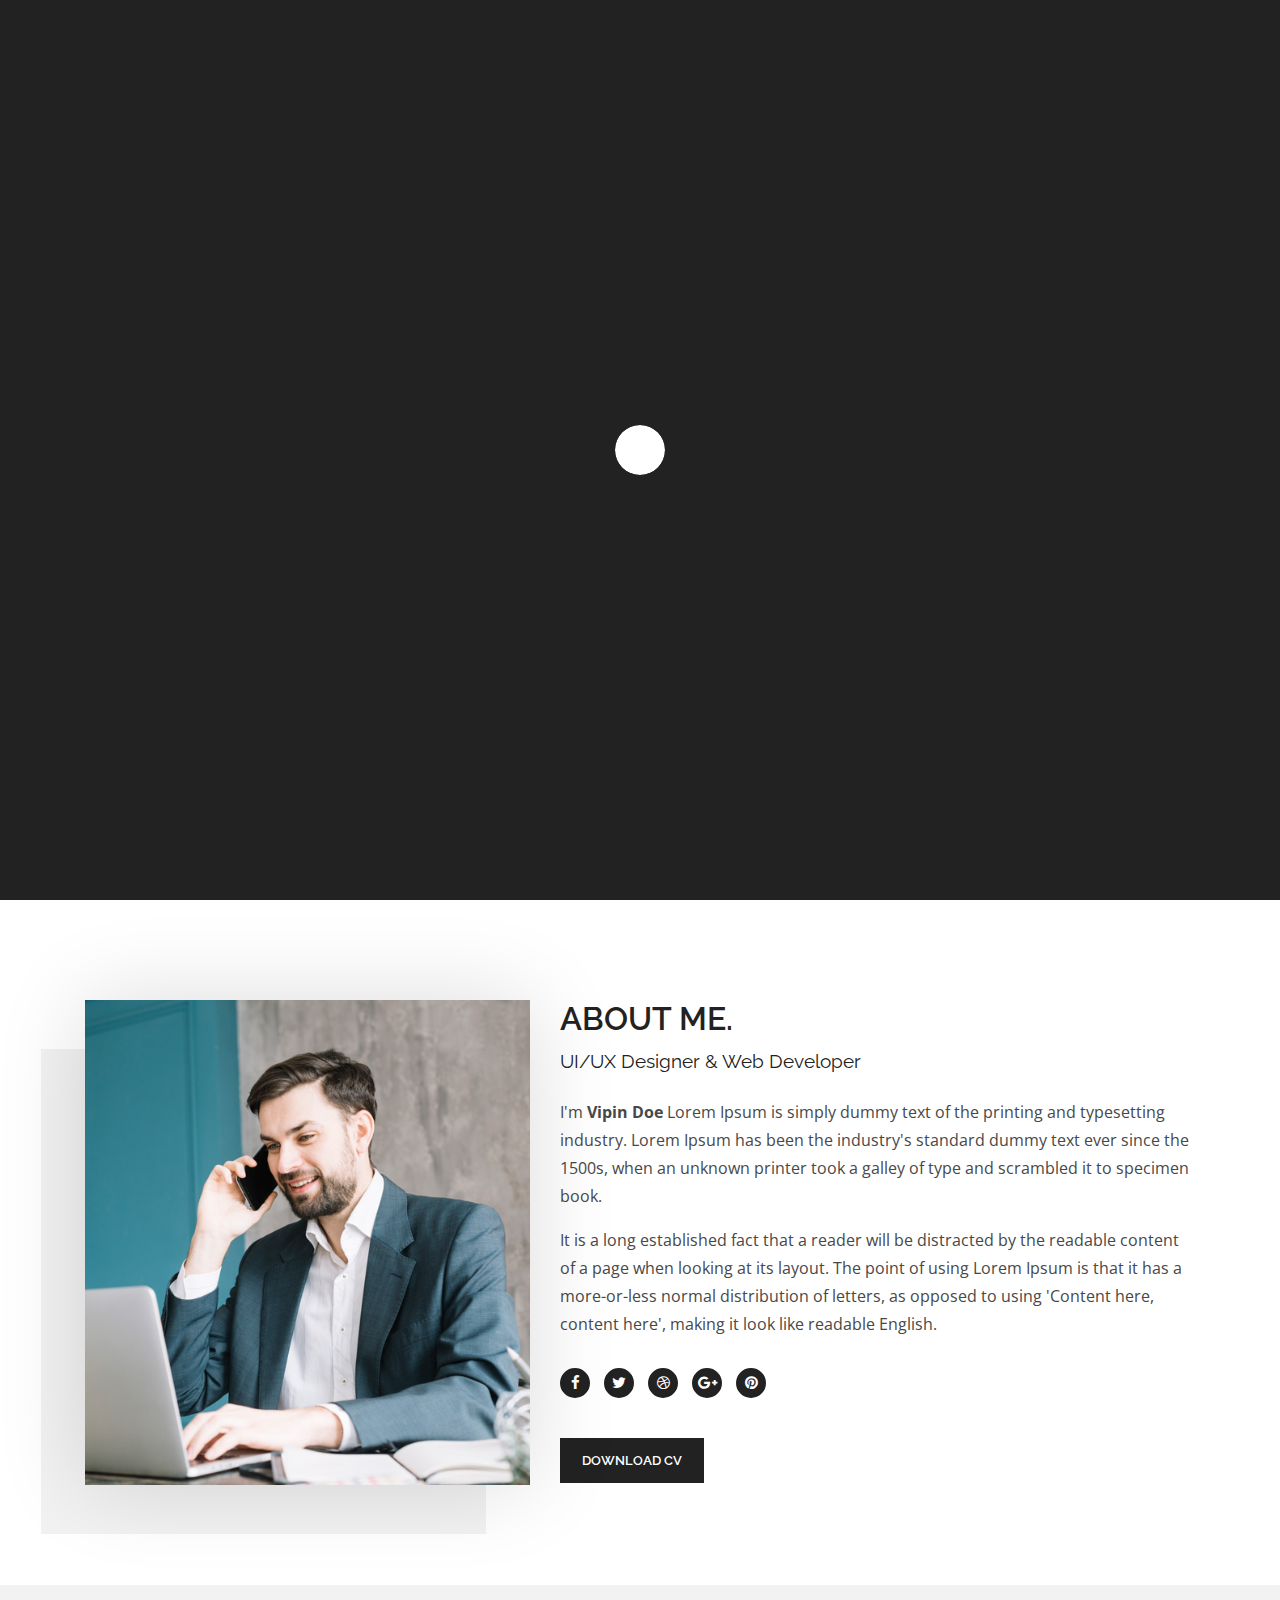
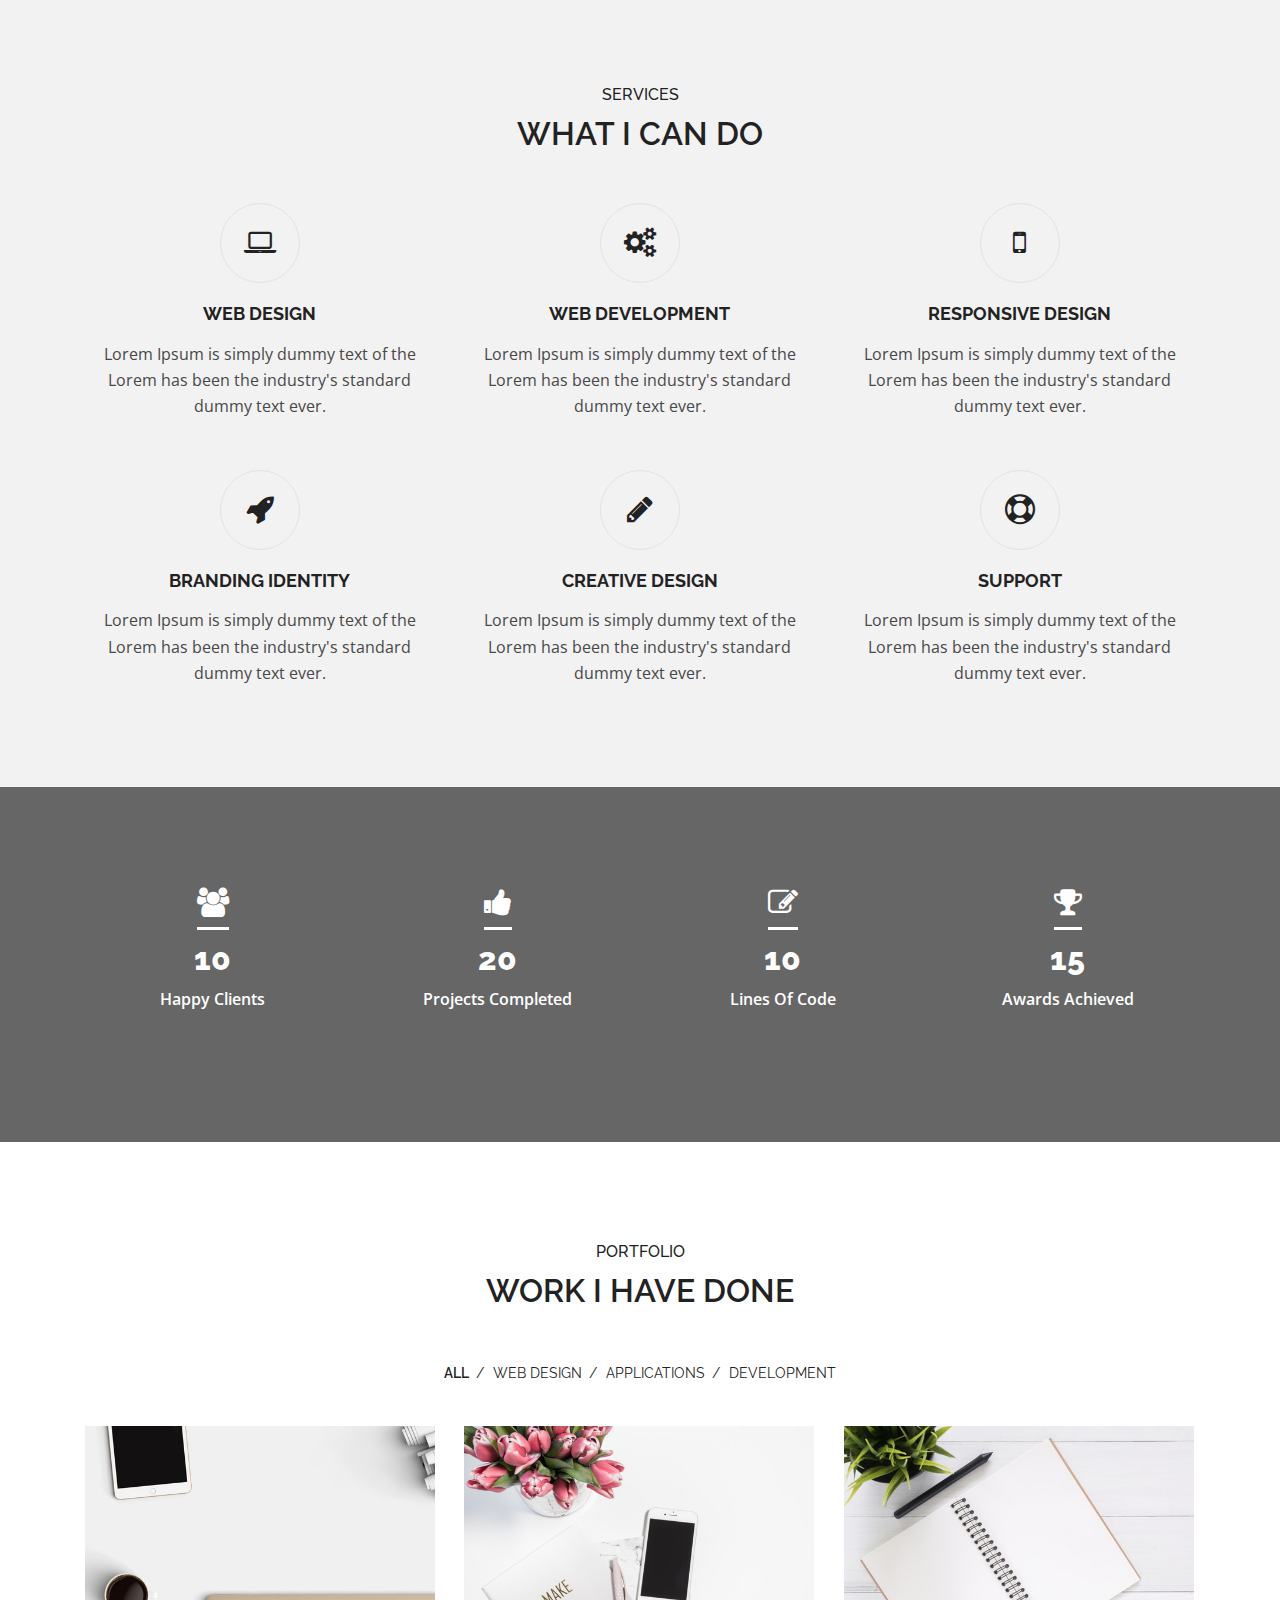
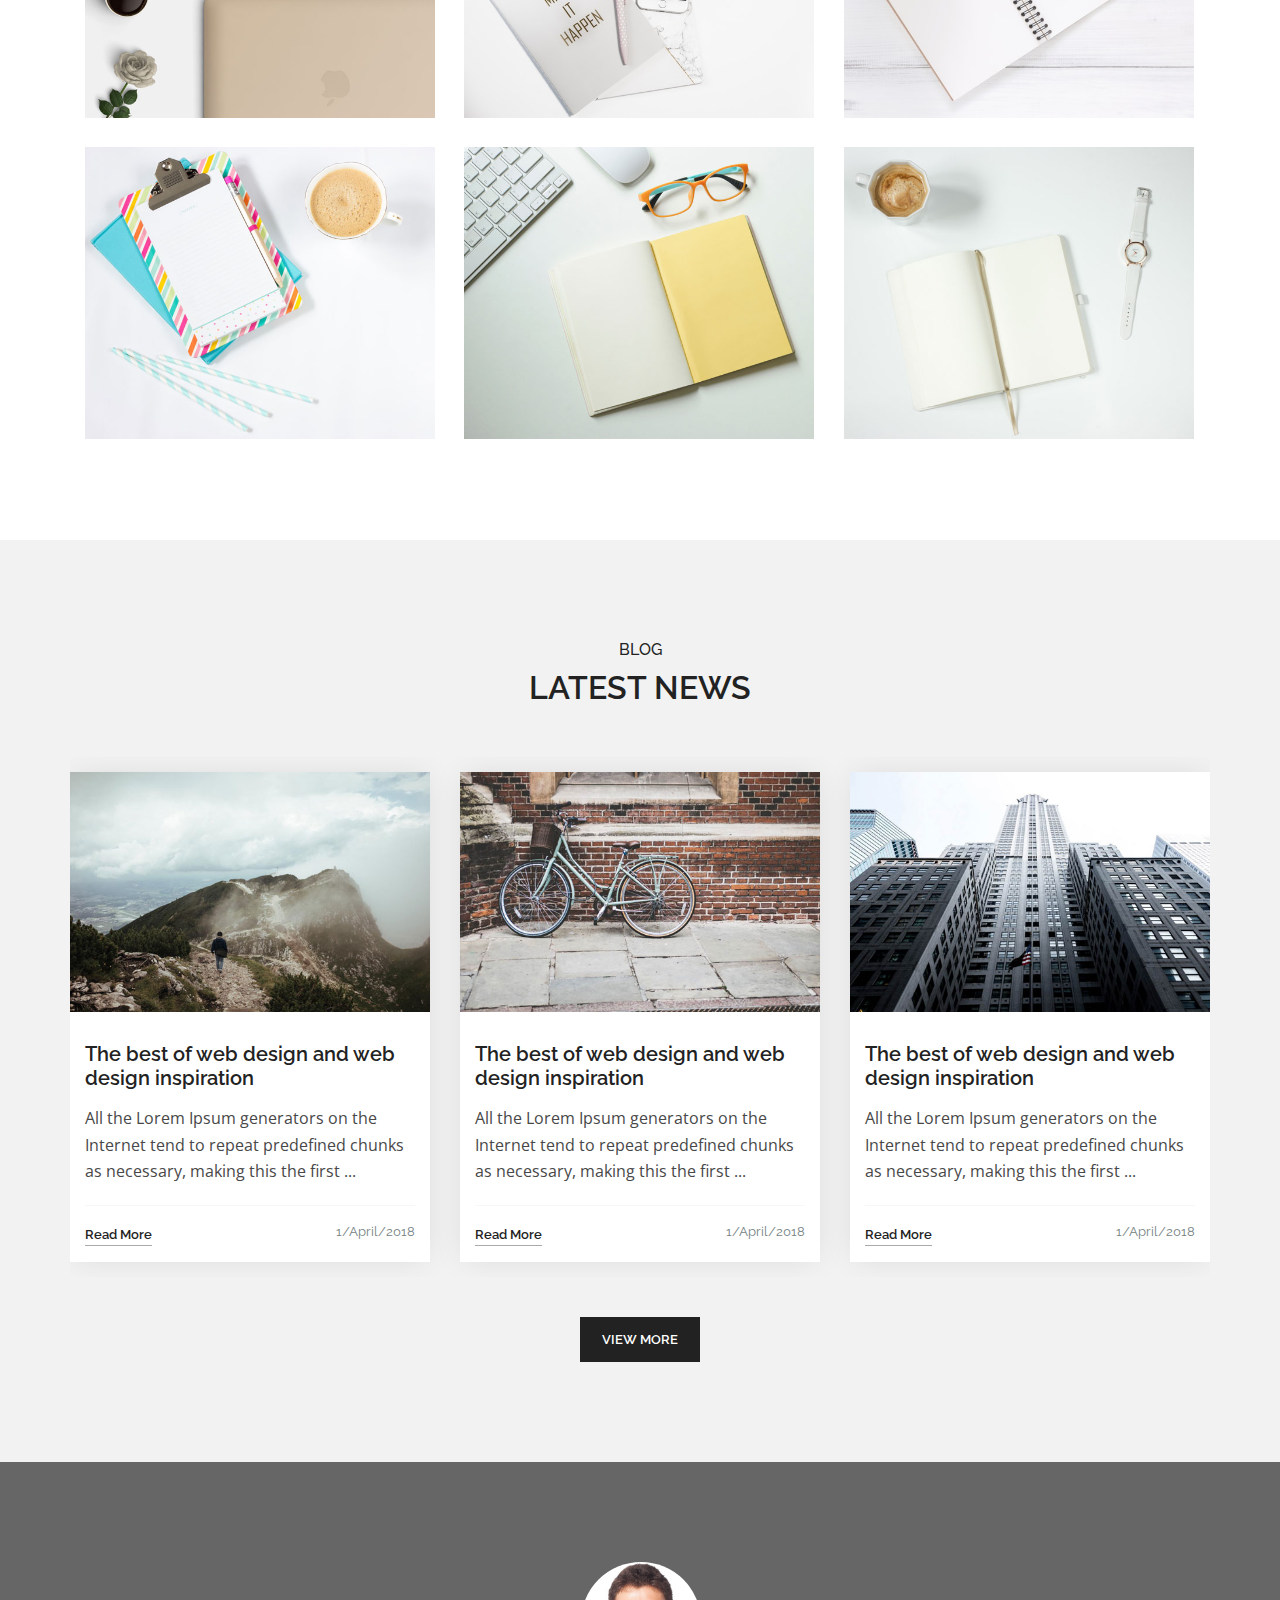
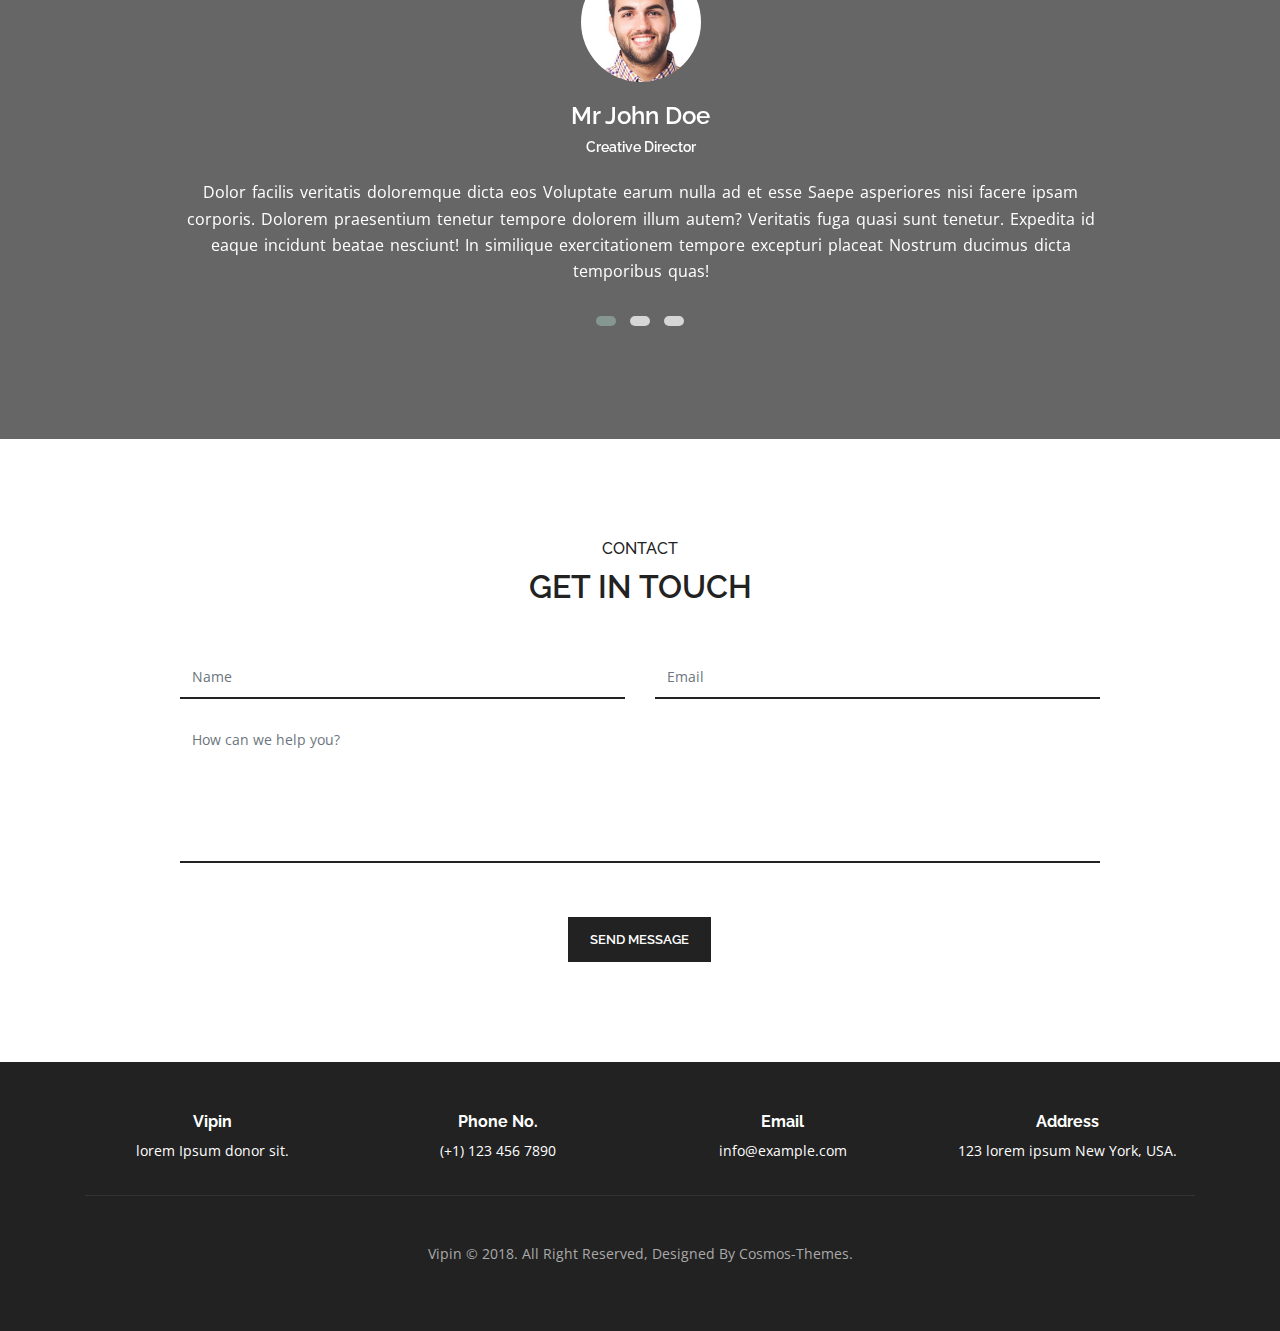
<file: index.html>
<!DOCTYPE html>
<html lang="en">
    <head>

        <meta charset="utf-8">
        <meta http-equiv="x-ua-compatible" content="ie=edge">
        <meta name="viewport" content="width=device-width, initial-scale=1.0" />
        <meta name="keywords" content="Personal, Portfolio, Creative">
        <meta name="description" content="Vipin Portfolio Template">
        <meta name="author" content="cosmos-themes">

        <title>Vipin - Portfolio Template</title>

        <!-- favicon -->
        <link href="images/favicon.ico" rel="icon" type="image/png">

        <!--Font Awesome css-->
        <link rel="stylesheet" href="css/font-awesome.min.css">

        <!--Bootstrap css-->
        <link rel="stylesheet" href="css/bootstrap.css">

        <!--Owl Carousel css-->
        <link rel="stylesheet" href="css/owl.carousel.min.css">
        <link rel="stylesheet" href="css/owl.theme.default.min.css">

        <!--Magnific Popup css-->
        <link rel="stylesheet" href="css/magnific-popup.css">

        <!-- Google Fonts -->
        <link href="https://fonts.googleapis.com/css?family=Raleway:200,300,400,500,600,700,800,900%7cOpen+Sans:400,600,700,800" rel="stylesheet">

        <!--Site Main Style css-->
        <link rel="stylesheet" href="css/style.css">

        <!-- Global site tag (gtag.js) - Google Analytics -->
        <script async src="https://www.googletagmanager.com/gtag/js?id=UA-122650090-1"></script>
        <script>
            window.dataLayer = window.dataLayer || [];
            function gtag(){dataLayer.push(arguments);}
            gtag('js', new Date());

            gtag('config', 'UA-122650090-1');
        </script>

    </head>

    <body>

        <!--Preloader-->
        <div class="preloader">
            <div class="loader "></div>
        </div>
        <!--Preloader-->

        <!--Navbar Start-->
        <nav class="navbar navbar-expand-lg navbar-dark">
            <div class="container">
                <!-- LOGO -->
                <a class="navbar-brand logo" href="index.html">
                    Vipin
                </a>

                <button class="navbar-toggler collapsed" type="button" data-toggle="collapse" data-target="#navbarCollapse" aria-controls="navbarCollapse" aria-expanded="false" aria-label="Toggle navigation">
                    <span class="navbar-toggler-icon"></span>
                </button>

                <div class="navbar-collapse collapse" id="navbarCollapse">
                    <ul class="navbar-nav ml-auto">
                        <!--Nav Links-->
                        <li class="nav-item">
                            <a href="#" class="nav-link active" data-scroll-nav="0" >Home</a>
                        </li>
                        <li class="nav-item">
                            <a href="#" class="nav-link" data-scroll-nav="1" >About</a>
                        </li>
                        <li class="nav-item">
                            <a href="#" class="nav-link" data-scroll-nav="2" >Services</a>
                        </li>
                        <li class="nav-item">
                            <a href="#" class="nav-link" data-scroll-nav="3">Works</a>
                        </li>
                        <li class="nav-item">
                            <a href="#" class="nav-link" data-scroll-nav="4">Blog</a>
                        </li>
                        <li class="nav-item">
                            <a href="#" class="nav-link" data-scroll-nav="5">Contact</a>
                        </li>
                    </ul>
                </div>
            </div>
        </nav>
        <!--Navbar End-->

        <!--Home Section Start-->
        <section id="home" class="banner" style="background-image: url('images/background/home-banner-bg.jpg')" data-stellar-background-ratio=".7" data-scroll-index="0">
            <div class="container">
                <!--Banner Content-->
                <div class="banner-caption">
                    <h1>Hi! I'm Vipin.</h1>
                    <p class="cd-headline clip mt-30">
                        <span>Creative Designer & Developer located in New York.</span><br>
                        <span class="blc">Specialized in</span>
                        <span class="cd-words-wrapper">
                            <b class="is-visible">Creating Websites.</b>
                            <b>Designing Logo.</b>
                            <b>Designing UI/UX.</b>
                        </span>
                    </p>
                </div>
                <div class="arrow bounce">
                    <a class="fa fa-chevron-down fa-2x" href="#" data-scroll-nav="1"></a>
                </div>
            </div>
        </section>
        <!--Home Section End-->

        <!--About Section Start-->
        <section class="about pt-100 pb-100" data-scroll-index="1">
            <div class="container">
                <div class="row">
                    <div class="col-lg-5 col-md-6">
                        <!--About Image-->
                        <div class="about-img">
                            <img src="images/about-img.jpg" alt="">
                        </div>
                    </div>
                    <div class="col-lg-7 col-md-6">
                        <!--About Content-->
                        <div class="about-content">
                            <div class="about-heading">
                                <h2>About Me.</h2>
                                <span>UI/UX Designer & Web Developer</span>
                            </div>
                            <p>I'm <b>Vipin Doe</b> Lorem Ipsum is simply dummy text of the printing and typesetting industry. Lorem Ipsum has been the industry's standard dummy text ever since the 1500s, when an unknown printer took a galley of type and scrambled it to specimen book.</p>
                            <p>It is a long established fact that a reader will be distracted by the readable content of a page when looking at its layout. The point of using Lorem Ipsum is that it has a more-or-less normal distribution of letters, as opposed to using 'Content here, content here', making it look like readable English.</p>
                            <!--About Social Icons-->
                            <div class="social-icons">
                                <a href="#"><i class="fa fa-facebook"></i></a>
                                <a href="#"><i class="fa fa-twitter"></i></a>
                                <a href="#"><i class="fa fa-dribbble"></i></a>
                                <a href="#"><i class="fa fa-google-plus"></i></a>
                                <a href="#"><i class="fa fa-pinterest"></i></a>
                            </div>
                            <span class="about-button">
                                <a class="main-btn" href="#">Download CV</a>
                            </span>
                        </div>
                    </div>
                </div>
            </div>
        </section>
        <!--About Section End-->

        <!--Services Section Start-->
        <section class="services bg-gray pt-100 pb-50" data-scroll-index="2">
            <div class="container">
                <div class="row">
                    <div class="col">
                        <div class="heading text-center">
                            <h6>Services</h6>
                            <h2>What I Can Do</h2>
                        </div>
                    </div>
                </div>
                <div class="row">
                    <div class="col-md-4">
                        <!--Service Item-->
                        <div class="service-item">
                            <span class="icon">
                                <i class="fa fa-laptop"></i>
                            </span>
                            <h4>Web Design</h4>
                            <p>Lorem Ipsum is simply dummy text of the Lorem has been the industry's standard dummy text ever.</p>
                        </div>
                    </div>
                    <div class="col-md-4">
                        <!--Service Item-->
                        <div class="service-item">
                            <span class="icon">
                                <i class="fa fa-gears"></i>
                            </span>
                            <h4>Web Development</h4>
                            <p>Lorem Ipsum is simply dummy text of the Lorem has been the industry's standard dummy text ever.</p>
                        </div>
                    </div>
                    <div class="col-md-4">
                        <!--Service Item-->
                        <div class="service-item">
                            <span class="icon">
                                <i class="fa fa-mobile"></i>
                            </span>
                            <h4>Responsive Design</h4>
                            <p>Lorem Ipsum is simply dummy text of the Lorem has been the industry's standard dummy text ever.</p>
                        </div>
                    </div>
                    <div class="col-md-4">
                        <!--Service Item-->
                        <div class="service-item">
                            <span class="icon">
                                <i class="fa fa-rocket"></i>
                            </span>
                            <h4>Branding Identity</h4>
                            <p>Lorem Ipsum is simply dummy text of the Lorem has been the industry's standard dummy text ever.</p>
                        </div>
                    </div>
                    <div class="col-md-4">
                        <!--Service Item-->
                        <div class="service-item">
                            <span class="icon">
                                <i class="fa fa-pencil"></i>
                            </span>
                            <h4>Creative Design</h4>
                            <p>Lorem Ipsum is simply dummy text of the Lorem has been the industry's standard dummy text ever.</p>
                        </div>
                    </div>
                    <div class="col-md-4">
                        <!--Service Item-->
                        <div class="service-item">
                            <span class="icon">
                                <i class="fa fa-support"></i>
                            </span>
                            <h4>Support</h4>
                            <p>Lorem Ipsum is simply dummy text of the Lorem has been the industry's standard dummy text ever.</p>
                        </div>
                    </div>
                </div>
            </div>
        </section>
        <!--Services Section End-->

        <!--Stats Section Start-->
        <section class="stats pt-100 pb-100" style="background-image: url('images/background/stats-bg.jpg')">
            <div class="container">
                <div class="row">
                    <div class="col-lg-3 col-md-6">
                        <!--Stats Item-->
                        <div class="single-stat">
                            <span class="stat-icon">
                                <i class="fa fa-users" aria-hidden="true"></i>
                            </span>
                            <h2 class="counter" data-count="220">10</h2>
                            <p>Happy Clients</p>
                        </div>
                    </div>
                    <div class="col-lg-3 col-md-6">
                        <!--Stats Item-->
                        <div class="single-stat">
                            <span class="stat-icon">
                                <i class="fa fa-thumbs-up" aria-hidden="true"></i>
                            </span>
                            <h2 class="counter" data-count="700">20</h2>
                            <p>Projects Completed</p>
                        </div>
                    </div>
                    <div class="col-lg-3 col-md-6">
                        <!--Stats Item-->
                        <div class="single-stat">
                            <span class="stat-icon">
                                <i class="fa fa-edit" aria-hidden="true"></i>
                            </span>
                            <h2 class="counter" data-count="1100">10</h2>
                            <p>Lines Of Code</p>
                        </div>
                    </div>
                    <div class="col-lg-3 col-md-6">
                        <!--Stats Item-->
                        <div class="single-stat">
                            <span class="stat-icon">
                                <i class="fa fa-trophy" aria-hidden="true"></i>
                            </span>
                            <h2 class="counter" data-count="160">15</h2>
                            <p>Awards Achieved</p>
                        </div>
                    </div>
                </div>
            </div>
        </section>
        <!--Stats Section End-->


        <!--Portfolio Section Start-->
        <section class="portfolio pt-100 pb-70" data-scroll-index="3">
            <div class="container">
                <div class="row">
                    <div class="col">
                        <div class="heading text-center">
                            <h6>Portfolio</h6>
                            <h2>Work I Have Done</h2>
                        </div>
                        <div class="portfolio-filter text-center">
                            <ul>
                                <li class="sel-item" data-filter="*">All</li>
                                <li data-filter=".design">Web Design</li>
                                <li data-filter=".application">Applications</li>
                                <li data-filter=".development">Development</li>
                            </ul>
                        </div>
                    </div>
                </div>
                <div class="row portfolio-items">
                    <!--Portfolio Item-->
                    <div class="col-lg-4 col-md-6 item application">
                        <div class="item-content">
                            <img src="images/portfolio/img-1.jpg" alt="">
                            <div class="item-overlay">
                                <h6>Application</h6>
                                <div class="icons">
                                    <span class="icon link">
                                        <a href="images/portfolio/img-1.jpg">
                                            <i class="fa fa-search"></i>
                                        </a>
                                    </span>
                                </div>
                            </div>
                        </div>
                    </div>
                    <!--Portfolio Item-->
                    <div class="col-lg-4 col-md-6 item design">
                        <div class="item-content">
                            <img src="images/portfolio/img-2.jpg" alt="">
                            <div class="item-overlay">
                                <h6>Web Design</h6>
                                <div class="icons">
                                    <span class="icon link">
                                        <a href="images/portfolio/img-2.jpg">
                                            <i class="fa fa-search"></i>
                                        </a>
                                    </span>
                                </div>
                            </div>
                        </div>
                    </div>
                    <!--Portfolio Item-->
                    <div class="col-lg-4 col-md-6 item development">
                        <div class="item-content">
                            <img src="images/portfolio/img-3.jpg" alt="">
                            <div class="item-overlay">
                                <h6>Application</h6>
                                <div class="icons">
                                    <span class="icon link">
                                        <a href="images/portfolio/img-3.jpg">
                                            <i class="fa fa-search"></i>
                                        </a>
                                    </span>
                                </div>
                            </div>
                        </div>
                    </div>
                    <!--Portfolio Item-->
                    <div class="col-lg-4 col-md-6 item design development">
                        <div class="item-content">
                            <img src="images/portfolio/img-4.jpg" alt="">
                            <div class="item-overlay">
                                <h6>Development</h6>
                                <div class="icons">
                                    <span class="icon link">
                                        <a href="images/portfolio/img-4.jpg">
                                            <i class="fa fa-search"></i>
                                        </a>
                                    </span>
                                </div>
                            </div>
                        </div>
                    </div>
                    <!--Portfolio Item-->
                    <div class="col-lg-4 col-md-6 item development application">
                        <div class="item-content">
                            <img src="images/portfolio/img-5.jpg" alt="">
                            <div class="item-overlay">
                                <h6>Web Design</h6>
                                <div class="icons">
                                    <span class="icon link">
                                        <a href="images/portfolio/img-5.jpg">
                                            <i class="fa fa-search"></i>
                                        </a>
                                    </span>
                                </div>
                            </div>
                        </div>
                    </div>
                    <!--Portfolio Item-->
                    <div class="col-lg-4 col-md-6 item application development">
                        <div class="item-content">
                            <img src="images/portfolio/img-6.jpg" alt="">
                            <div class="item-overlay">
                                <h6>Web Design</h6>
                                <div class="icons">
                                    <span class="icon link">
                                        <a href="images/portfolio/img-6.jpg">
                                            <i class="fa fa-search"></i>
                                        </a>
                                    </span>
                                </div>
                            </div>
                        </div>
                    </div>
                </div>
            </div>
        </section>
        <!--Portfolio Section End-->

        <!--Blog Section Start-->
        <section class="blogs pt-100 pb-100 bg-gray" data-scroll-index="4">
            <div class="container">
                <div class="row">
                    <div class="col text-center">
                        <div class="heading text-center">
                            <h6>Blog</h6>
                            <h2>Latest News</h2>
                        </div>
                    </div>
                </div>
                <div class="row">
                    <div class="owl-carousel owl-theme">
                        <!--Blogs Item-->
                        <div class="blog-item">
                            <div class="blog-img">
                                <a href="single-blog.html">
                                    <img src="images/blog/img-1.jpg" alt="">
                                </a>
                            </div>
                            <div class="blog-content">
                                <h3>The best of web design and web design inspiration</h3>
                                <p>All the Lorem Ipsum generators on the Internet tend to repeat predefined chunks as necessary, making this the first ...</p>
                                <div class="blog-meta">
                                    <span class="more">
                                        <a href="single-blog.html">Read More</a>
                                    </span>
                                    <span class="date">
                                        1/April/2018
                                    </span>
                                </div>
                            </div>
                        </div>
                        <!--Blogs Item-->
                        <div class="blog-item">
                            <div class="blog-img">
                                <a href="single-blog.html">
                                    <img src="images/blog/img-2.jpg" alt="">
                                </a>
                            </div>
                            <div class="blog-content">
                                <h3>The best of web design and web design inspiration</h3>
                                <p>All the Lorem Ipsum generators on the Internet tend to repeat predefined chunks as necessary, making this the first ...</p>
                                <div class="blog-meta">
                                    <span class="more">
                                        <a href="single-blog.html">Read More</a>
                                    </span>
                                    <span class="date">
                                        1/April/2018
                                    </span>
                                </div>
                            </div>
                        </div>
                        <!--Blogs Item-->
                        <div class="blog-item">
                            <div class="blog-img">
                                <a href="single-blog.html">
                                    <img src="images/blog/img-3.jpg" alt="">
                                </a>
                            </div>
                            <div class="blog-content">
                                <h3>The best of web design and web design inspiration</h3>
                                <p>All the Lorem Ipsum generators on the Internet tend to repeat predefined chunks as necessary, making this the first ...</p>
                                <div class="blog-meta">
                                    <span class="more">
                                        <a href="single-blog.html">Read More</a>
                                    </span>
                                    <span class="date">
                                        1/April/2018
                                    </span>
                                </div>
                            </div>
                        </div>
                        <!--Blogs Item-->
                        <div class="blog-item">
                            <div class="blog-img">
                                <a href="single-blog.html">
                                    <img src="images/blog/img-4.jpg" alt="">
                                </a>
                            </div>
                            <div class="blog-content">
                                <h3>The best of web design and web design inspiration</h3>
                                <p>All the Lorem Ipsum generators on the Internet tend to repeat predefined chunks as necessary, making this the first ...</p>
                                <div class="blog-meta">
                                    <span class="more">
                                        <a href="single-blog.html">Read More</a>
                                    </span>
                                    <span class="date">
                                        1/April/2018
                                    </span>
                                </div>
                            </div>
                        </div>
                    </div>
                </div>
                <div class="row">
                    <div class="col text-center">
                        <div class="blog-button pt-40">
                            <a class="main-btn" href="blogs-page.html">View More</a>
                        </div>
                    </div>
                </div>
            </div>
        </section>
        <!--Blog Section End-->

        <!--Testimonials Section Start-->
        <section class="testimonials pt-100 pb-100" style="background-image: url('images/background/testimonials-bg.jpg')">
            <div class="container">
                <div class="row">
                    <div class="col-lg-10 offset-lg-1">
                        <div class="owl-carousel owl-theme text-center">
                            <!--Testimonials Item-->
                            <div class="testimonial-item">
                                <div class="author-img">
                                    <img src="images/testimonial/img-1.jpg" alt="">
                                </div>
                                <h5>Mr John Doe</h5>
                                <span>Creative Director</span>
                                <p>Dolor facilis veritatis doloremque dicta eos Voluptate earum nulla ad et esse Saepe asperiores nisi facere ipsam corporis. Dolorem praesentium tenetur tempore dolorem illum autem? Veritatis fuga quasi sunt tenetur. Expedita id eaque incidunt beatae nesciunt! In similique exercitationem tempore excepturi placeat Nostrum ducimus dicta temporibus quas!</p>
                            </div>
                            <!--Testimonials Item-->
                            <div class="testimonial-item">
                                <div class="author-img">
                                    <img src="images/testimonial/img-1.jpg" alt="">
                                </div>
                                <h5>Mr John Doe</h5>
                                <span>Creative Director</span>
                                <p>Dolor facilis veritatis doloremque dicta eos Voluptate earum nulla ad et esse Saepe asperiores nisi facere ipsam corporis. Dolorem praesentium tenetur tempore dolorem illum autem? Veritatis fuga quasi sunt tenetur. Expedita id eaque incidunt beatae nesciunt! In similique exercitationem tempore excepturi placeat Nostrum ducimus dicta temporibus quas!</p>
                            </div>
                            <!--Testimonials Item-->
                            <div class="testimonial-item">
                                <div class="author-img">
                                    <img src="images/testimonial/img-1.jpg" alt="">
                                </div>
                                <h5>Mr John Doe</h5>
                                <span>Creative Director</span>
                                <p>Dolor facilis veritatis doloremque dicta eos Voluptate earum nulla ad et esse Saepe asperiores nisi facere ipsam corporis. Dolorem praesentium tenetur tempore dolorem illum autem? Veritatis fuga quasi sunt tenetur. Expedita id eaque incidunt beatae nesciunt! In similique exercitationem tempore excepturi placeat Nostrum ducimus dicta temporibus quas!</p>
                            </div>
                        </div>
                    </div>
                </div>
            </div>
        </section>
        <!--Testimonials Section End-->

        <!--Contact Section Start-->
        <section class="contact pt-100 pb-100" data-scroll-index="5">
            <div class="container">
                <div class="row">
                    <div class="col text-center">
                        <div class="heading">
                            <h6>Contact</h6>
                            <h2>Get In Touch</h2>
                        </div>
                    </div>
                </div>
                <div class="row">
                    <div class="col-lg-10 offset-lg-1">
                        <!--Contact Form-->
                        <form id='contact-form' method='POST'><input type='hidden' name='form-name' value='contactForm' />
                            <div class="row">
                                <div class="col-md-6 form-group">
                                    <!--name-->
                                    <input type="text" class="form-control con-validate" id="contact-name" placeholder="Name" minlength=3 >
                                </div>
                                <div class="col-md-6 form-group">
                                    <!--email-->
                                    <input type="email" class="form-control con-validate" id="contact-email" placeholder="Email" >
                                </div>
                                <div class="col-md-12 form-group">
                                    <!--message box-->
                                    <textarea class="form-control con-validate" id="contact-message" placeholder="How can we help you?" rows=6 ></textarea>
                                </div>
                                <div class="col-md-12 text-center">
                                    <!--contact button-->
                                    <button id="contact-submit" class="mt-30 main-btn">
                                        Send Message
                                    </button>
                                </div>
                            </div>
                        </form>
                    </div>
                </div>
            </div>
        </section>
        <!--Contact Section End-->

        <!--Footer Start-->
        <footer class="pt-50 pb-50">
            <div class="container">
                <div class="row text-center">
                    <div class="col-md-3 col-sm-6">
                        <!--Contant Item-->
                        <div class="contact-info">
                            <h5>Vipin</h5>
                            <p>lorem Ipsum donor sit.</p>
                        </div>
                    </div>
                    <div class="col-md-3 col-sm-6">
                        <!--Contant Item-->
                        <div class="contact-info">
                            <h5>Phone No.</h5>
                            <p>(+1) 123 456 7890</p>
                        </div>
                    </div>
                    <div class="col-md-3 col-sm-6">
                        <!--Contant Item-->
                        <div class="contact-info">
                            <h5>Email</h5>
                            <p>info@example.com</p>
                        </div>
                    </div>
                    <div class="col-md-3 col-sm-6">
                        <!--Contant Item-->
                        <div class="contact-info">
                            <h5>Address</h5>
                            <p>123 lorem ipsum New York, USA.</p>
                        </div>
                    </div>
                </div>
                <div class="row text-center">
                    <div class="col-md-12">
                        <hr>
                        <p class="copy pt-30">
                            Vipin &copy; 2018. All Right Reserved, Designed By Cosmos-Themes.
                        </p>
                    </div>
                </div>
            </div>
        </footer>
        <!--Footer End-->

        <!--Jquery js-->
        <script src="https://code.jquery.com/jquery-3.0.0.min.js"></script>
        <!--Bootstrap js-->
        <script src="js/bootstrap.min.js"></script>
        <!--Stellar js-->
        <script src="js/jquery.stellar.js"></script>
        <!--Animated Headline js-->
        <script src="js/animated.headline.js"></script>
        <!--Owl Carousel js-->
        <script src="js/owl.carousel.min.js"></script>
        <!--ScrollIt js-->
        <script src="js/scrollIt.min.js"></script>
        <!--Isotope js-->
        <script src="js/isotope.pkgd.min.js"></script>
        <!--Magnific Popup js-->
        <script src="js/jquery.magnific-popup.min.js"></script>
        <!--Site Main js-->
        <script src="js/main.js"></script>

    </body>
</html>
</file>
<file: css/style.css>
/************ CSS Styles ************

    Template Name: Kalvin - Portfolio Template
    Author: cosmos-themes
    version: 1.0
    Copyright: 2018

************************************/
/*==================================

        Table of Content

        1. Body and Core Css
        2. Preloader
        3. Navbar
        4. Banner Section
        5. About Section
        6. Services Section
        7. Stats Section
        8. Portfolio Section
        9. Blogs Section
        10. Testimonial Section
        11. Contact Form Section
        12. Footer
        13. Blogs Page
        14. Single Blog Page
        15. Mobile Responsive

==================================*/
/*============ 1. Body and Core Css ============*/
* {
  -webkit-box-sizing: border-box;
  box-sizing: border-box;
  padding: 0;
  margin: 0;
  text-decoration: none !important;
  list-style: none !important;
  outline: none !important; }

h1,
h2,
h3,
h4,
h5,
h6 {
  color: #222; }

img {
  width: 100%;
  height: auto; }

a,
a:hover,
a:focus {
  color: inherit; }

body {
  font-family: "Raleway", san-serif;
  position: relative;
  font-size: 16px;
  line-height: 1.65;
  color: #484848;
  -webkit-font-smoothing: antialiased; }

p {
  font-size: 16px;
  line-height: 1.65;
  font-family: "Open Sans", sans-serif; }

span {
  display: inline-block; }

/*===========Margin And Paddings============*/
.mt-0 {
  margin-top: 0 !important; }

.mt-5 {
  margin-top: 5px !important; }

.mt-10 {
  margin-top: 10px !important; }

.mt-15 {
  margin-top: 15px !important; }

.mt-20 {
  margin-top: 20px !important; }

.mt-25 {
  margin-top: 25px !important; }

.mt-30 {
  margin-top: 30px !important; }

.mt-35 {
  margin-top: 35px !important; }

.mt-40 {
  margin-top: 40px !important; }

.mt-45 {
  margin-top: 45px !important; }

.mt-50 {
  margin-top: 50px !important; }

.mt-55 {
  margin-top: 55px !important; }

.mt-60 {
  margin-top: 60px !important; }

.mt-62 {
  margin-top: 62px !important; }

.mt-65 {
  margin-top: 65px !important; }

.mt-70 {
  margin-top: 70px !important; }

.mt-75 {
  margin-top: 75px !important; }

.mt-80 {
  margin-top: 80px !important; }

.mt-85 {
  margin-top: 85px !important; }

.mt-90 {
  margin-top: 90px !important; }

.mt-95 {
  margin-top: 95px !important; }

.mt-100 {
  margin-top: 100px !important; }

/* Custom Margin Bottom */
.mb-0 {
  margin-bottom: 0 !important; }

.mb-5 {
  margin-bottom: 5px !important; }

.mb-10 {
  margin-bottom: 10px !important; }

.mb-15 {
  margin-bottom: 15px !important; }

.mb-20 {
  margin-bottom: 20px !important; }

.mb-25 {
  margin-bottom: 25px !important; }

.mb-30 {
  margin-bottom: 30px !important; }

.mb-35 {
  margin-bottom: 35px !important; }

.mb-40 {
  margin-bottom: 40px !important; }

.mb-45 {
  margin-bottom: 45px !important; }

.mb-50 {
  margin-bottom: 50px !important; }

.mb-55 {
  margin-bottom: 55px !important; }

.mb-60 {
  margin-bottom: 60px !important; }

.mb-62 {
  margin-bottom: 62px !important; }

.mb-65 {
  margin-bottom: 65px !important; }

.mb-70 {
  margin-bottom: 70px !important; }

.mb-75 {
  margin-bottom: 75px !important; }

.mb-80 {
  margin-bottom: 80px !important; }

.mb-85 {
  margin-bottom: 85px !important; }

.mb-90 {
  margin-bottom: 90px !important; }

.mb-95 {
  margin-bottom: 95px !important; }

.mb-100 {
  margin-bottom: 100px !important; }

.m-0 {
  margin: 0px !important; }

/* Custom Padding top */
.pt-0 {
  padding-top: 0 !important; }

.pt-5 {
  padding-top: 5px !important; }

.pt-10 {
  padding-top: 10px !important; }

.pt-15 {
  padding-top: 15px !important; }

.pt-20 {
  padding-top: 20px !important; }

.pt-25 {
  padding-top: 25px !important; }

.pt-30 {
  padding-top: 30px !important; }

.pt-35 {
  padding-top: 35px !important; }

.pt-40 {
  padding-top: 40px !important; }

.pt-45 {
  padding-top: 45px !important; }

.pt-50 {
  padding-top: 50px !important; }

.pt-55 {
  padding-top: 55px !important; }

.pt-60 {
  padding-top: 60px !important; }

.pt-65 {
  padding-top: 65px !important; }

.pt-70 {
  padding-top: 70px !important; }

.pt-75 {
  padding-top: 75px !important; }

.pt-80 {
  padding-top: 80px !important; }

.pt-85 {
  padding-top: 85px !important; }

.pt-90 {
  padding-top: 90px !important; }

.pt-95 {
  padding-top: 95px !important; }

.pt-100 {
  padding-top: 100px !important; }

/* Custom Padding top */
.pb-0 {
  padding-bottom: 0 !important; }

.pb-5 {
  padding-bottom: 5px !important; }

.pb-10 {
  padding-bottom: 10px !important; }

.pb-15 {
  padding-bottom: 15px !important; }

.pb-20 {
  padding-bottom: 20px !important; }

.pb-25 {
  padding-bottom: 25px !important; }

.pb-30 {
  padding-bottom: 30px !important; }

.pb-35 {
  padding-bottom: 35px !important; }

.pb-40 {
  padding-bottom: 40px !important; }

.pb-45 {
  padding-bottom: 45px !important; }

.pb-50 {
  padding-bottom: 50px !important; }

.pb-55 {
  padding-bottom: 55px !important; }

.pb-60 {
  padding-bottom: 60px !important; }

.pb-65 {
  padding-bottom: 65px !important; }

.pb-70 {
  padding-bottom: 70px !important; }

.pb-75 {
  padding-bottom: 75px !important; }

.pb-80 {
  padding-bottom: 80px !important; }

.pb-85 {
  padding-bottom: 85px !important; }

.pb-90 {
  padding-bottom: 90px !important; }

.pb-95 {
  padding-bottom: 95px !important; }

.pb-100 {
  padding-bottom: 100px !important; }

.p-0 {
  padding: 0 !important; }

/*===========Helpers Css============*/
.heading {
  margin-bottom: 50px; }
  .heading h6 {
    font-size: 16px;
    font-weight: 500;
    margin-bottom: 10px;
    text-transform: uppercase; }
  .heading h2 {
    font-size: 32px;
    font-weight: 600;
    text-transform: uppercase; }

.owl-theme .owl-dot span {
  width: 20px !important; }

.bg-gray {
  background-color: #f2f2f2; }

.main-btn {
  display: inline-block;
  background-color: #222;
  padding: 10px 20px;
  border: 2px solid #222;
  color: #fff;
  text-transform: uppercase;
  -webkit-transition: .2s background-color ease;
  -o-transition: .2s background-color ease;
  transition: .2s background-color ease;
  font-size: 13px;
  font-weight: 600;
  cursor: pointer; }
  .main-btn:hover {
    color: #222;
    background-color: transparent; }

.bread-crumb a {
  color: #fff;
  display: inline-block;
  margin: 0 10px;
  position: relative;
  font-size: 14px;
  text-transform: uppercase; }
  .bread-crumb a:before {
    content: "/";
    position: absolute;
    right: -15px; }
  .bread-crumb a:last-child:before {
    display: none; }

blockquote {
  font-size: 15px;
  color: #222;
  border-left: 4px solid #222;
  padding-left: 20px;
  margin: 40px 0;
  font-weight: 500; }

/*============ 2. Preloader  ============*/
.preloader {
  position: fixed;
  background-color: #fff;
  z-index: 9999;
  height: 100%;
  width: 100%;
  -webkit-transition: .1s all ease;
  -o-transition: .1s all ease;
  transition: .1s all ease;
  -webkit-transition-delay: .5s;
  -o-transition-delay: .5s;
  transition-delay: .5s; }
  .preloader.loaded {
    opacity: 0;
    visibility: hidden; }
  .preloader:before, .preloader:after {
    content: "";
    position: absolute;
    height: 50%;
    width: 100%;
    background-color: #222;
    -webkit-transition: .5s all ease;
    -o-transition: .5s all ease;
    transition: .5s all ease; }
  .preloader:before {
    top: 0;
    left: 0; }
  .preloader:after {
    bottom: 0;
    left: 0; }
  .preloader.loaded:before, .preloader.loaded:after {
    height: 0%; }

.preloader .loader {
  width: 50px;
  height: 50px;
  -webkit-border-radius: 50%;
  border-radius: 50%;
  position: fixed;
  top: 50%;
  left: 50%;
  -webkit-transform: translate(-50%, -50%);
  -ms-transform: translate(-50%, -50%);
  transform: translate(-50%, -50%);
  z-index: 1;
  background-color: #fff;
  -webkit-transition: .2s all ease;
  -o-transition: .2s all ease;
  transition: .2s all ease;
  -webkit-animation: 1s infinite ease-in-out;
  animation: 1s infinite ease-in-out; }
  .preloader .loader:before, .preloader .loader:after {
    -webkit-animation: .8s infinite ease-in-out;
    animation: .8s infinite ease-in-out;
    width: 100%;
    height: 100%;
    -webkit-border-radius: 50%;
    border-radius: 50%;
    position: absolute;
    top: 0;
    left: 0; }
  .preloader .loader:before {
    content: '';
    border: 10px solid #222;
    top: -10px;
    left: -10px;
    -webkit-box-sizing: content-box;
    box-sizing: content-box;
    -webkit-animation-name: anim-loader;
    animation-name: anim-loader; }

.preloader.loaded .loader {
  opacity: 0; }

@-webkit-keyframes anim-loader {
  0% {
    -webkit-transform: scale(0);
    transform: scale(0); }
  100% {
    -webkit-transform: scale(1);
    transform: scale(1); } }

@keyframes anim-loader {
  0% {
    -webkit-transform: scale(0);
    transform: scale(0); }
  100% {
    -webkit-transform: scale(1);
    transform: scale(1); } }

/*============ 3. Navbar ============*/
nav.navbar {
  position: absolute;
  width: 100%;
  top: 0;
  z-index: 999;
  padding-top: 30px;
  padding-bottom: 20px;
  -webkit-transition: all .5s ease;
  -o-transition: all .5s ease;
  transition: all .5s ease; }
  nav.navbar .logo {
    font-size: 22px;
    font-weight: 800;
    text-transform: uppercase;
    letter-spacing: 1px;
    color: #fff;
    font-family: 'Montserrat', sans-serif; }
  nav.navbar .navbar-toggler {
    border: 0; }
    nav.navbar .navbar-toggler .navbar-toggler-icon {
      background-image: url("data:image/svg+xml;charset=utf8,%3Csvg viewBox='0 0 32 32' xmlns='http://www.w3.org/2000/svg'%3E%3Cpath stroke='rgba(255,255,255, 1)' stroke-width='2' stroke-linecap='round' stroke-miterlimit='10' d='M4 8h24M4 16h24M4 24h24'/%3E%3C/svg%3E"); }
  nav.navbar .nav-item {
    font-size: 13px;
    font-weight: 400;
    padding-right: 13px;
    padding-left: 13px;
    color: #fff;
    text-transform: uppercase; }
    nav.navbar .nav-item:first-child {
      padding-left: 0; }
    nav.navbar .nav-item:last-child {
      padding-right: 0; }
    nav.navbar .nav-item .nav-link {
      color: #fff;
      position: relative;
      text-decoration: none;
      padding: 0; }
      nav.navbar .nav-item .nav-link:before {
        content: "";
        position: absolute;
        width: 100%;
        height: 2px;
        bottom: 0;
        left: 0;
        background-color: #fff;
        visibility: hidden;
        -webkit-transform: scaleX(0);
        -ms-transform: scaleX(0);
        transform: scaleX(0);
        -webkit-transition: all 0.3s ease-in-out 0s;
        -o-transition: all 0.3s ease-in-out 0s;
        transition: all 0.3s ease-in-out 0s; }
      nav.navbar .nav-item .nav-link.active:before {
        visibility: visible;
        -webkit-transform: scaleX(1);
        -ms-transform: scaleX(1);
        transform: scaleX(1); }

nav.fixed-top {
  position: fixed;
  padding-top: 13px;
  padding-bottom: 13px;
  background-color: #fff;
  -webkit-box-shadow: 0px 0px 18px 1px rgba(0, 0, 0, 0.1);
  box-shadow: 0px 0px 18px 1px rgba(0, 0, 0, 0.1); }
  nav.fixed-top .logo {
    color: #000; }
    nav.fixed-top .logo:focus, nav.fixed-top .logo:hover {
      color: #000; }
  nav.fixed-top .navbar-toggler .navbar-toggler-icon {
    background-image: url("data:image/svg+xml;charset=utf8,%3Csvg viewBox='0 0 32 32' xmlns='http://www.w3.org/2000/svg'%3E%3Cpath stroke='rgba(0,0,0, 1)' stroke-width='2' stroke-linecap='round' stroke-miterlimit='10' d='M4 8h24M4 16h24M4 24h24'/%3E%3C/svg%3E"); }
  nav.fixed-top .nav-item {
    color: #000; }
    nav.fixed-top .nav-item .nav-link {
      color: #000 !important; }
      nav.fixed-top .nav-item .nav-link:before {
        background-color: #000; }

/*============ 4. Banner Section============*/
.banner {
  width: 100%;
  -webkit-background-size: cover;
  background-size: cover;
  background-repeat: no-repeat;
  position: relative;
  overflow: hidden; }
  .banner:after {
    content: " ";
    position: absolute;
    top: 0;
    bottom: 0;
    left: 0;
    right: 0;
    background-color: #000;
    z-index: 2;
    opacity: .5; }
  .banner .banner-caption {
    top: 50%;
    position: absolute;
    color: #fff;
    z-index: 11;
    width: 100%;
    -webkit-transform: translateY(-50%);
    -ms-transform: translateY(-50%);
    transform: translateY(-50%); }
    .banner .banner-caption h1 {
      font-size: 88px;
      font-weight: 900;
      color: #fff; }
    .banner .banner-caption p {
      font-size: 24px;
      font-family: "Raleway", san-serif;
      color: #eee; }

.cd-headline {
  font-size: 3rem;
  line-height: 1.2; }

.cd-words-wrapper {
  display: inline-block;
  position: relative;
  text-align: left; }

.cd-words-wrapper b {
  display: inline-block;
  position: absolute;
  white-space: nowrap;
  left: 0;
  top: 0; }

.cd-words-wrapper b.is-visible {
  position: relative; }

.no-js .cd-words-wrapper b {
  opacity: 0; }

.no-js .cd-words-wrapper b.is-visible {
  opacity: 1; }

/* xclip */
.cd-headline.clip span {
  display: inline-block;
  padding: .2em 0; }

.cd-headline.clip .cd-words-wrapper {
  overflow: hidden;
  vertical-align: top; }

.cd-headline.clip .cd-words-wrapper::after {
  /* line */
  content: '';
  position: absolute;
  top: 10%;
  right: 0;
  width: 2px;
  height: 70%;
  background-color: #aebcb9; }

.cd-headline.clip b {
  opacity: 0; }

.cd-headline b.is-visible {
  opacity: 1;
  font-weight: 700; }

.arrow {
  position: absolute;
  bottom: 10vh;
  width: 100vw;
  z-index: 20;
  padding-left: 75px; }
  .arrow a {
    color: #fff; }

.bounce {
  -webkit-animation: bounce 2s infinite;
  animation: bounce 2s infinite; }

@-webkit-keyframes bounce {
  0%, 20%, 50%, 80%, 100% {
    -webkit-transform: translateY(0);
    transform: translateY(0); }
  40% {
    -webkit-transform: translateY(-30px);
    transform: translateY(-30px); }
  60% {
    -webkit-transform: translateY(-15px);
    transform: translateY(-15px); } }

@keyframes bounce {
  0%, 20%, 50%, 80%, 100% {
    -webkit-transform: translateY(0);
    transform: translateY(0); }
  40% {
    -webkit-transform: translateY(-30px);
    transform: translateY(-30px); }
  60% {
    -webkit-transform: translateY(-15px);
    transform: translateY(-15px); } }

/*===Slider Page===*/
.banner .banner-slider {
  position: absolute;
  left: 0;
  top: 0;
  width: 100%;
  z-index: -1; }

/*===Creative Page===*/
#home-svg {
  height: 150px;
  width: 100vw;
  position: absolute;
  bottom: 0px;
  left: 0;
  z-index: 3; }
  #home-svg .p-curve {
    fill: #fff; }

/*===Center Banner Captions===*/
.banner-centered .banner-caption {
  text-align: center; }

.banner-centered .arrow {
  padding-left: 0;
  text-align: center; }

/*===Banner Particles 1===*/
.banner #particles-js {
  position: absolute;
  top: 0;
  left: 0;
  height: 100vh;
  width: 100%;
  z-index: 15; }

/*============ 5. About Section ============*/
section.about .about-img {
  position: relative; }
  section.about .about-img:before {
    content: "";
    background-color: #f2f2f2;
    width: 100%;
    height: 100%;
    position: absolute;
    bottom: -10%;
    left: -10%;
    z-index: 0; }
  section.about .about-img img {
    position: relative;
    width: 100%;
    z-index: 1;
    -webkit-box-shadow: 0 0 85px 0 rgba(0, 0, 0, 0.14);
    box-shadow: 0 0 85px 0 rgba(0, 0, 0, 0.14); }

section.about .about-content .about-heading {
  margin-bottom: 20px; }
  section.about .about-content .about-heading h2 {
    font-size: 32px;
    font-weight: 600;
    text-transform: uppercase; }
  section.about .about-content .about-heading span {
    font-family: "Raleway", san-serif;
    color: #222;
    font-size: 19px; }

section.about .about-content p {
  line-height: 28px; }

section.about .about-content .social-icons {
  margin-top: 30px; }
  section.about .about-content .social-icons a {
    display: inline-block;
    font-size: 15px;
    line-height: 26px;
    text-align: center;
    margin-right: 10px;
    background-color: #222;
    -webkit-border-radius: 50%;
    border-radius: 50%;
    border: 2px solid #222;
    width: 30px;
    height: 30px;
    -webkit-transition: .2s all ease;
    -o-transition: .2s all ease;
    transition: .2s all ease; }
    section.about .about-content .social-icons a .fa {
      color: #fff;
      -webkit-transition: .2s all ease;
      -o-transition: .2s all ease;
      transition: .2s all ease; }
    section.about .about-content .social-icons a:hover {
      border: 2px solid #222;
      background: transparent;
      line-height: 26px; }
      section.about .about-content .social-icons a:hover .fa {
        color: #222; }

section.about .about-content .about-button {
  margin-top: 40px; }

/*============ 6. Services Section ============*/
section.services .service-item {
  text-align: center;
  margin-bottom: 50px; }
  section.services .service-item .icon {
    color: #222;
    display: inline-block;
    margin-bottom: 20px;
    width: 80px;
    height: 80px;
    line-height: 78px;
    font-size: 30px;
    border: 1px solid #e3e3e3;
    -webkit-border-radius: 50%;
    border-radius: 50%;
    -webkit-transition: .5s all ease;
    -o-transition: .5s all ease;
    transition: .5s all ease; }
  section.services .service-item h4 {
    font-size: 18px;
    font-weight: 700;
    margin-bottom: 16px;
    text-transform: uppercase; }
  section.services .service-item:hover .icon {
    -webkit-box-shadow: 0 5px 30px #e3e3e3;
    box-shadow: 0 5px 30px #e3e3e3;
    border-color: #f2f2f2; }

/*============ 7. Stats Section ============*/
.stats {
  -webkit-background-size: cover;
  background-size: cover;
  background-repeat: no-repeat;
  background-position: center;
  background-attachment: fixed;
  position: relative;
  overflow: hidden; }
  .stats:after {
    content: " ";
    position: absolute;
    top: 0;
    bottom: 0;
    left: 0;
    right: 0;
    background-color: #000;
    z-index: 2;
    opacity: .60; }
  .stats .single-stat {
    text-align: center;
    color: #fff;
    z-index: 10;
    position: relative; }
    .stats .single-stat .stat-icon .fa {
      font-size: 30px;
      padding-bottom: 10px;
      margin-bottom: 10px;
      border-bottom: 3px solid #fff; }
    .stats .single-stat h2 {
      color: #fff;
      font-weight: 800; }
    .stats .single-stat p {
      font-weight: 600;
      margin-bottom: 30px; }

/*============ 8. Portfolio Section ============*/
section.portfolio .portfolio-filter {
  margin-bottom: 40px; }
  section.portfolio .portfolio-filter ul li {
    display: inline-block;
    font-size: 14px;
    margin-right: 20px;
    color: #222;
    position: relative;
    font-family: "Raleway", san-serif;
    cursor: pointer;
    text-transform: uppercase; }
    section.portfolio .portfolio-filter ul li:last-child {
      margin-right: 0; }
      section.portfolio .portfolio-filter ul li:last-child:before {
        visibility: hidden; }
    section.portfolio .portfolio-filter ul li:before {
      content: "/";
      position: absolute;
      right: -15px;
      font-weight: 400; }
    section.portfolio .portfolio-filter ul li.sel-item {
      font-weight: 600; }

section.portfolio .portfolio-items .item {
  margin-bottom: 30px; }
  section.portfolio .portfolio-items .item .item-content {
    position: relative;
    overflow: hidden; }
    section.portfolio .portfolio-items .item .item-content:before {
      content: "";
      position: absolute;
      top: 10px;
      right: 10px;
      bottom: 10px;
      left: 10px;
      background-color: rgba(255, 255, 255, 0.9);
      opacity: 0;
      -webkit-transform: scale(0.8);
      -ms-transform: scale(0.8);
      transform: scale(0.8);
      -webkit-transition: .5s all ease;
      -o-transition: .5s all ease;
      transition: .5s all ease; }
    section.portfolio .portfolio-items .item .item-content:hover:before {
      -webkit-transform: scale(1);
      -ms-transform: scale(1);
      transform: scale(1);
      opacity: 1; }
    section.portfolio .portfolio-items .item .item-content .item-overlay {
      position: absolute;
      width: 100%;
      top: 50%;
      -webkit-transform: translateY(-50%);
      -ms-transform: translateY(-50%);
      transform: translateY(-50%);
      text-align: center; }
      section.portfolio .portfolio-items .item .item-content .item-overlay h6 {
        text-transform: uppercase;
        -webkit-transform: translateY(-10px);
        -ms-transform: translateY(-10px);
        transform: translateY(-10px);
        opacity: 0;
        -webkit-transition: .5s all ease;
        -o-transition: .5s all ease;
        transition: .5s all ease;
        font-size: 14px;
        font-weight: 800;
        letter-spacing: 1px; }
      section.portfolio .portfolio-items .item .item-content .item-overlay .icons .icon {
        -webkit-transform: translateY(10px);
        -ms-transform: translateY(10px);
        transform: translateY(10px);
        -webkit-transition: .5s all ease;
        -o-transition: .5s all ease;
        transition: .5s all ease;
        opacity: 0; }
        section.portfolio .portfolio-items .item .item-content .item-overlay .icons .icon a {
          display: inline-block;
          -webkit-transition: .5s all ease;
          -o-transition: .5s all ease;
          transition: .5s all ease;
          height: 40px;
          width: 40px;
          margin-top: 30px;
          background-color: #fff;
          font-size: 22px;
          line-height: 40px;
          color: #222;
          -webkit-border-radius: 20%;
          border-radius: 20%;
          -webkit-box-shadow: 0 0 10px rgba(0, 0, 0, 0.45);
          box-shadow: 0 0 10px rgba(0, 0, 0, 0.45); }
    section.portfolio .portfolio-items .item .item-content:hover .item-overlay h6, section.portfolio .portfolio-items .item .item-content:hover .item-overlay .icons .icon {
      -webkit-transform: translateY(0);
      -ms-transform: translateY(0);
      transform: translateY(0);
      opacity: 1; }

/*============ 9. Blogs Section ============*/
.blogs .owl-carousel .owl-stage-outer {
  padding: 15px 0; }

.blogs .blog-item {
  -webkit-box-shadow: 0px 0px 30px -4px rgba(0, 0, 0, 0.1);
  box-shadow: 0px 0px 30px -4px rgba(0, 0, 0, 0.1); }
  .blogs .blog-item .blog-img {
    position: relative;
    overflow: hidden; }
    .blogs .blog-item .blog-img img {
      display: block;
      width: 100%;
      -webkit-transition: all .5s;
      -o-transition: all .5s;
      transition: all .5s; }
      .blogs .blog-item .blog-img img:hover {
        -webkit-transform: scale(1.15);
        -ms-transform: scale(1.15);
        transform: scale(1.15); }
  .blogs .blog-item .blog-content {
    padding: 30px 15px 15px;
    background: #fff; }
    .blogs .blog-item .blog-content h3 {
      font-size: 20px;
      font-weight: 600;
      color: #222;
      margin-bottom: 15px; }
    .blogs .blog-item .blog-content p {
      padding-bottom: 20px;
      border-bottom: 1px solid #f7f7f7;
      margin-bottom: 0; }
    .blogs .blog-item .blog-content .blog-meta {
      padding-top: 15px; }
      .blogs .blog-item .blog-content .blog-meta span {
        font-size: 13px;
        color: #748182; }
      .blogs .blog-item .blog-content .blog-meta .more {
        color: #222;
        border-bottom: 1px solid #aaa;
        font-weight: 600; }
      .blogs .blog-item .blog-content .blog-meta .date {
        float: right; }

.blog-list .blog-item {
  margin-bottom: 50px; }

/*============ 10. Testimonial Section ============*/
.testimonials {
  -webkit-background-size: cover;
  background-size: cover;
  background-repeat: no-repeat;
  background-position: center;
  background-attachment: fixed;
  position: relative;
  overflow: hidden; }
  .testimonials:after {
    content: " ";
    position: absolute;
    top: 0;
    bottom: 0;
    left: 0;
    right: 0;
    background-color: #000;
    z-index: 2;
    opacity: .60; }
  .testimonials .container {
    position: relative;
    z-index: 10; }
  .testimonials .testimonial-item .author-img {
    width: 120px;
    height: 120px;
    -webkit-border-radius: 50%;
    border-radius: 50%;
    overflow: hidden;
    margin: 0 auto 15px; }
  .testimonials .testimonial-item p {
    word-spacing: 2px;
    color: #fff; }
  .testimonials .testimonial-item h5 {
    font-size: 24px;
    font-weight: 600;
    margin: 20px 0 5px;
    color: #fff; }
  .testimonials .testimonial-item span {
    font-size: 14px;
    font-weight: 600;
    color: #fff;
    margin-bottom: 20px;
    display: block; }

/*============ 11. Contact Section ============*/
.contact .single-info {
  position: relative;
  padding: 30px;
  margin-bottom: 15px;
  background-color: #f5f5f5;
  -webkit-box-shadow: 0 0 20px rgba(0, 0, 0, 0.2);
  box-shadow: 0 0 20px rgba(0, 0, 0, 0.2); }
  .contact .single-info .info-icon {
    position: absolute;
    top: 25px;
    left: 30px;
    width: 50px;
    height: 50px;
    font-size: 18px;
    color: #fff;
    background-color: #222;
    text-align: center;
    line-height: 50px;
    -webkit-border-radius: 50%;
    border-radius: 50%; }
  .contact .single-info .info-content {
    padding-left: 70px; }
    .contact .single-info .info-content h5 {
      margin-bottom: 5px;
      text-transform: capitalize;
      font-size: 14px;
      font-weight: 700;
      line-height: 1.2; }
    .contact .single-info .info-content p {
      margin-bottom: 0;
      font-size: 15px; }

.contact #contact-form .form-group {
  margin-bottom: 24px; }
  .contact #contact-form .form-group .form-control {
    font-size: 14px;
    font-family: "Open Sans", sans-serif;
    -webkit-box-shadow: none;
    box-shadow: none;
    -webkit-border-radius: 0;
    border-radius: 0;
    color: #222;
    border: 0;
    border-bottom: 2px solid #222;
    height: 3em;
    -webkit-transition: all .4s ease;
    -o-transition: all .4s ease;
    transition: all .4s ease; }
  .contact #contact-form .form-group textarea.form-control {
    height: auto;
    resize: none; }
  .contact #contact-form .form-group .con-error {
    border-color: red; }

.contact #contact-form .form-control:hover, .contact #contact-form .form-control:active, .contact #contact-form .form-control:focus {
  -webkit-box-shadow: none;
  -moz-webkit-box-shadow: none;
  box-shadow: none;
  border-color: #222; }

/*============ 12. Footer  ============*/
footer {
  background: #222; }
  footer .contact-info h5 {
    color: #fff;
    font-size: 16px;
    font-weight: 700; }
  footer .contact-info p {
    color: #fff;
    font-size: 14px; }
  footer hr {
    border-color: #333; }
  footer .copy {
    font-size: 14px;
    color: #aaa; }

/*============ 13. Blogs Page ============*/
section.banner-blog {
  height: 50vh;
  background-color: #222;
  position: relative;
  overflow: hidden; }
  section.banner-blog #particles-js {
    width: 100%;
    height: 100%; }
  section.banner-blog .banner-caption {
    position: absolute;
    top: 50%;
    -webkit-transform: translateY(-50%);
    -ms-transform: translateY(-50%);
    transform: translateY(-50%);
    width: 100%;
    text-align: center; }
    section.banner-blog .banner-caption h1 {
      color: #fff;
      font-size: 48px;
      font-weight: 700;
      text-transform: uppercase; }

/*============ 14. Single Blog Page ============*/
.blog-detail .blog-heading {
  margin-bottom: 30px; }
  .blog-detail .blog-heading h2 {
    font-size: 32px;
    font-weight: 700;
    margin: 25px 0 10px 0; }
  .blog-detail .blog-heading .blog-meta span {
    font-size: 14px; }

.blog-detail .blog-content {
  margin-bottom: 90px; }
  .blog-detail .blog-content p {
    line-height: 28px; }

.blog-detail .comment-title {
  font-size: 24px;
  font-weight: bold;
  margin-bottom: 20px; }

.blog-detail ul.post-comment {
  float: left; }
  .blog-detail ul.post-comment li {
    width: 100%;
    float: left;
    border-bottom: 1px solid #efefef;
    padding: 15px 0;
    list-style: none; }
    .blog-detail ul.post-comment li img {
      width: 15%;
      float: left; }
    .blog-detail ul.post-comment li .comment-info {
      float: left;
      width: 85%;
      padding-left: 15px;
      margin-top: 10px; }
      .blog-detail ul.post-comment li .comment-info h3 {
        float: left;
        font-size: 16px;
        font-weight: 700;
        margin-bottom: 0; }
      .blog-detail ul.post-comment li .comment-info a {
        float: right;
        font-size: 13px;
        font-weight: 800;
        color: #222; }
      .blog-detail ul.post-comment li .comment-info span {
        float: left;
        width: 100%;
        font-size: 13px; }
      .blog-detail ul.post-comment li .comment-info p {
        font-size: 14px;
        line-height: 1.2;
        float: left;
        margin-top: 6px; }

.blog-detail .contact-form {
  padding-top: 60px;
  clear: both; }
  .blog-detail .contact-form .form-inpt {
    width: 100%;
    height: 45px;
    border: 0;
    color: #222;
    border-bottom: 2px solid #222;
    font-size: 14px;
    padding-left: 10px;
    padding-bottom: 15px;
    margin-bottom: 15px; }
  .blog-detail .contact-form textarea {
    width: 100%;
    border: 0;
    font-size: 14px;
    border-bottom: 2px solid #222;
    padding: 20px 0 0 10px;
    margin-bottom: 15px;
    height: 150px; }

/*============ 15. Mobile Responsive  ============*/
@media screen and (max-width: 991px) {
  .navbar-collapse {
    text-align: center;
    background-color: rgba(34, 34, 34, 0.9); }
    .navbar-collapse .nav-item {
      padding: 0 !important; }
      .navbar-collapse .nav-item a {
        display: inline-block;
        margin-top: 10px;
        margin-bottom: 10px; }
  .fixed-top .navbar-collapse {
    background-color: transparent; }
  .banner .banner-caption h1 {
    font-size: 75px; }
  .banner .banner-caption p {
    font-size: 21px; }
  section.about .about-img:before {
    display: none; }
  section.about .about-content {
    margin-top: 50px; }
  section.banner-blog .banner-caption h1 {
    font-size: 40px; } }

@media screen and (max-width: 767px) {
  .banner .banner-caption h1 {
    font-size: 46px; }
  .banner .banner-caption p {
    font-size: 17px; }
  .banner #home-svg {
    height: 80px; }
  section.banner-blog .banner-caption h1 {
    font-size: 32px; } }
</file>
